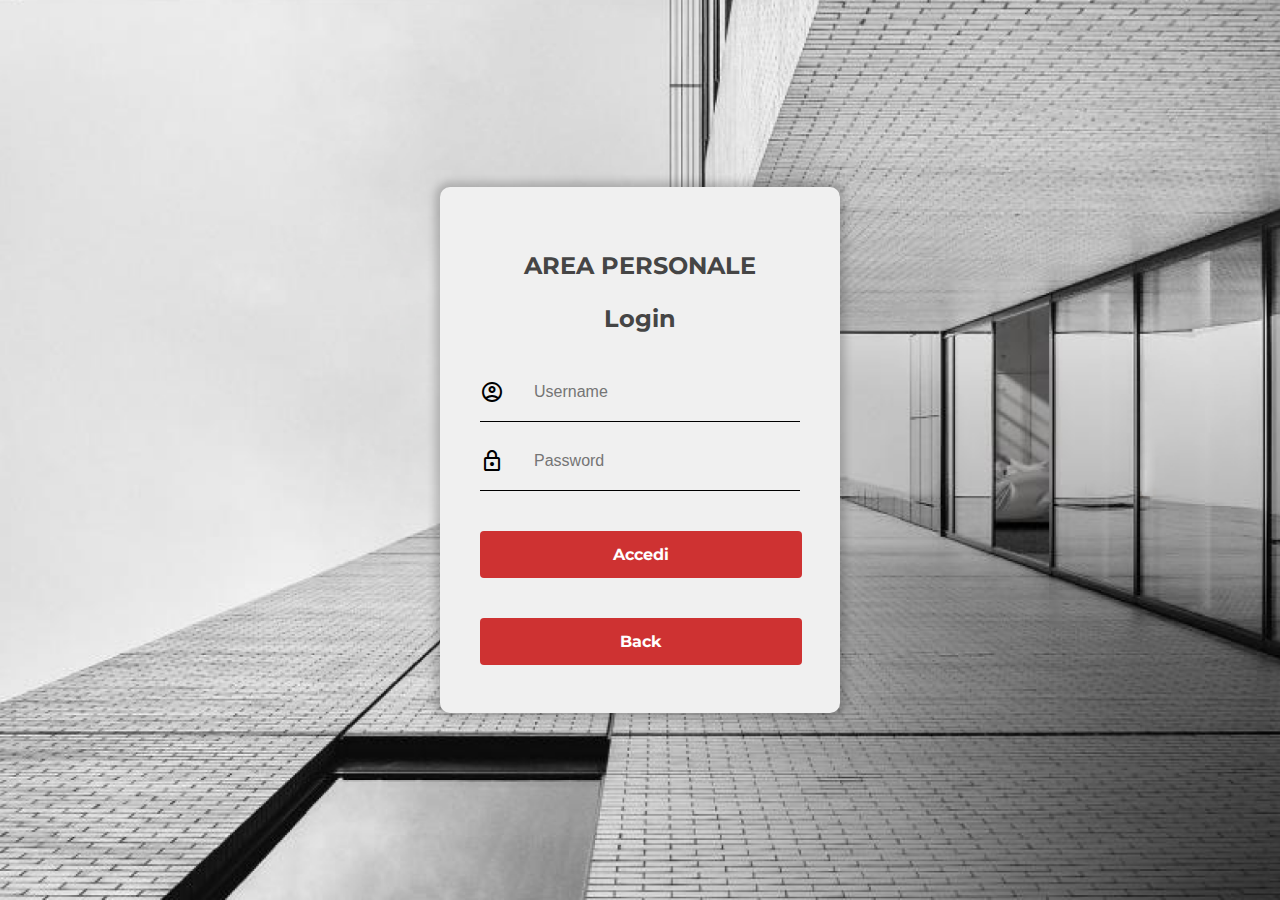
<file: login.html>
<!DOCTYPE html>
<html>
<head>
	<title>Io3 - Login</title>
	<meta charset="UTF-8">
	<meta name="viewport" content="width=device-width, initial-scale=1.0">
	<title>Form di login</title>
    <link rel="stylesheet" href="css/login_style.css">
    <link href="https://fonts.googleapis.com/icon?family=Material+Icons+Outlined" rel="stylesheet"> <!--LO POSSO ANCHE RIMUOVERE MA PER ADESSO LASCIO COSI-->
    
	<link rel="stylesheet" href="https://fonts.googleapis.com/css2?family=Material+Symbols+Outlined:opsz,wght,FILL,GRAD@20..48,100..700,0..1,-50..200" />

	<link rel="icon" type="image/png" href="images/fav_icon.png">

</head>

<body style=" background-image: url('images/Background_presentation.png');">
	<div class="container">
		<div class="box">
			
			<h3 style="text-align: center;">AREA PERSONALE</h3>
			<h3 style="text-align: center; margin-bottom: 30px;">Login</h3>
			<form>
				<div class="input-icon" >
					<span class="material-symbols-outlined user-icon">account_circle</span>
					<input type="text" id="username" name="username" placeholder="Username" required>
				</div>
				<div class="input-icon">
					<span class="material-symbols-outlined">lock</span>
					<input type="password" id="password" name="password" placeholder="Password" required>
				</div>
				<div class="submit-button" onclick="func_accedi()">Accedi</div>
                <div class="submit-button" onclick="backToHome()">Back</div>
			</form>
		</div>
	</div>
	
</body>


<!--CUSTOM JS PER LA PAGINA MIA-->
<script src="js/jquery.js"></script>
<script src="js/bootstrap.min.js"></script>
<script src="js/jquery.stellar.min.js"></script>
<script src="js/wow.min.js"></script>
<script src="js/owl.carousel.min.js"></script>
<script src="js/jquery.magnific-popup.min.js"></script>
<script src="js/smoothscroll.js"></script>
<script src="js/custom.js"></script>


<script>

	function func_accedi() {
            event.preventDefault();
            username=document.getElementById('username').value
            console.log("USERNAME: "+username)
            password=document.getElementById('password').value
            console.log("pass: "+password)
            $.ajax({
                type: "POST",
                url: "/login",
                contentType: "application/json",
                data: JSON.stringify({
                   username : username,
                   password : password,
                }),
                dataType: "json",
                success: function (risposta) {
                    makeAlert(risposta);
                }
            });
            }

            function makeAlert(output){
                console.log("sono entrato nell'if")
                console.log(output)
                if(output.verified=='false'){
                    
                    alert("Username and/or Password sbagliate")
                }
                else{
                    window.location.href = "/areaPersonale";
            }
        }
                    
	
	function backToHome (){
		window.location.href = "/";
	}
	
</script>

</html>
</file>
<file: css/login_style.css>
@import url('https://fonts.googleapis.com/css?family=Montserrat:400,700');

body {
  background: #ffffff;
  font-family: 'Montserrat', sans-serif;
  overflow-x: hidden;
}



/*---------------------------------------
   TYPOGRAPHY              
-----------------------------------------*/

h1,h2,h3,h4,h5,h6 {
  font-weight: bold;
  line-height: inherit;
}

h1 {
  color: #252525;
  font-size: 3em;
  line-height: 50px;
}

h2 {
  color: #353535;
  font-size: 2em;
  padding-bottom: 10px;
}

h3 {
  font-size: 1.5em;
  margin-bottom: 0;
}

h3,
h3 a {
  color: #454545;
}

p {
  color: #757575;
  font-size: 14px;
  font-weight: normal;
  line-height: 24px;
}



/*---------------------------------------
   GENERAL               
-----------------------------------------*/

html{
  -webkit-font-smoothing: antialiased;
}

a {
  color: #252525;
  -webkit-transition: 0.5s;
  transition: 0.5s;
  text-decoration: none !important;
}

a:hover, a:active, a:focus {
  color: #ce3232;
  outline: none;
}

::-webkit-scrollbar{
  width: 8px;
  height: 8px;
}

::-webkit-scrollbar-thumb {
  cursor: pointer;
  background: #000000;
}

.section-title {
  padding-bottom: 40px;
}

.section-title h2 {
  margin: 0;
}

.section-title h4 {
  color: #bfbdbd;
  font-size: 10px;
  letter-spacing: 1px;
  text-transform: uppercase;
  margin-top: 0;
}

.overlay {
  background: rgba(0,0,0,0.5);
  position: absolute;
  top: 0;
  right: 0;
  bottom: 0;
  left: 0;
  width: 100%;
  height: 100%;
}

section {
  position: relative;
  padding: 100px 0;
}

#team, 
#menu,
#testimonial {
  text-align: center;
}

.about-image img,
.team-thumb img {
  width: 100%;
}

#google-map iframe {
  border: 0;
  width: 100%;
  height: 390px;
}



/*---------------------------------------
   BUTTONS               
-----------------------------------------*/

.section-btn {
  background: #ce3232;
  border-radius: 0;
  border: 0;
  color: #f9f9f9;
  font-size: inherit;
  font-weight: normal;
  padding: 10px 25px;
  transition: 0.5s 0.2s;
}



/*---------------------------------------
     PRE LOADER              
-----------------------------------------*/

.preloader {
  position: fixed;
  top: 0;
  left: 0;
  width: 100%;
  height: 100%;
  z-index: 99999;
  display: flex;
  flex-flow: row nowrap;
  justify-content: center;
  align-items: center;
  background: none repeat scroll 0 0 #ffffff;
}

.spinner {
  border: 1px solid transparent;
  border-radius: 3px;
  position: relative;
}

.spinner:before {
  content: '';
  box-sizing: border-box;
  position: absolute;
  top: 50%;
  left: 50%;
  width: 45px;
  height: 45px;
  margin-top: -10px;
  margin-left: -10px;
  border-radius: 50%;
  border: 1px solid #575757;
  border-top-color: #ffffff;
  animation: spinner .9s linear infinite;
}

@-webkit-@keyframes spinner {
  to {transform: rotate(360deg);}
}

@keyframes spinner {
  to {transform: rotate(360deg);}
}



/*---------------------------------------
    MENU              
-----------------------------------------*/

.custom-navbar {
  border: none;
  margin-bottom: 0;
  padding: 25px 0;
}

.custom-navbar .navbar-brand {
  color: #ffffff;
  font-size: 18px;
  font-weight: bold;
}

.custom-navbar .navbar-brand span {
  color: #ce3232;
}

.top-nav-collapse {
  background: #ffffff;
}

.custom-navbar .navbar-nav.navbar-nav-first {
  margin-left: 8em;
}

.custom-navbar .navbar-nav.navbar-right li a {
  padding-right: 12px;
  padding-left: 12px;
}

.custom-navbar .navbar-nav.navbar-right .section-btn {
  display: inline-block;
  margin: 0.2em 0 0 1em;
}

.custom-navbar .navbar-nav.navbar-right .section-btn:hover {
  background: #292929;
  color: #ffffff;
}

.custom-navbar .navbar-nav.navbar-right .section-btn:focus {
  color: #ffffff;
}

.custom-navbar .navbar-nav.navbar-right .section-btn a {
  padding: 10px 25px;
}

.custom-navbar .nav .section-btn a:hover {
  color: #ffffff;
}

.custom-navbar .nav li a {
  font-size: 12px;
  font-weight: bold;
  color: #ffffff;
  padding-right: 22px;
  padding-left: 22px;
  text-transform: uppercase;
}

.custom-navbar .nav li a:hover {
  background: transparent;
  color: #ce3232;
}

.custom-navbar .navbar-nav > li > a:hover,
.custom-navbar .navbar-nav > li > a:focus {
  background-color: transparent;
}

.custom-navbar .nav li.active > a {
  background-color: transparent;
  color: #ce3232;
}

.custom-navbar .navbar-toggle {
  border: none;
  padding-top: 10px;
}

.custom-navbar .navbar-toggle {
  background-color: transparent;
}

.custom-navbar .navbar-toggle .icon-bar {
  background: #252525;
  border-color: transparent;
}

@media(min-width:768px) {
  .custom-navbar {
    border-bottom: 0;
    background: 0 0; 
  }

  .custom-navbar.top-nav-collapse {
    background: #ffffff;
    -webkit-box-shadow: 0 1px 30px rgba(0, 0, 0, 0.1);
    -moz-box-shadow: 0 1px 30px rgba(0, 0, 0, 0.1);
    box-shadow: 0 1px 30px rgba(0, 0, 0, 0.1);
    padding: 12px 0;
  }

  .top-nav-collapse .navbar-brand {
    color: #454545;
  }

  .top-nav-collapse .nav li a {
    color: #575757;
  }

  .top-nav-collapse .nav .section-btn a {
    color: #ffffff;
  }
}



/*---------------------------------------
    HOME              
-----------------------------------------*/

#home {
  padding: 0;
}

#home h1 {
  color: #ffffff;
  padding-bottom: 30px;
}

#home h3 {
  color: #f9f9f9;
  font-size: 14px;
  line-height: inherit;
  letter-spacing: 2px;
  text-transform: uppercase;
  margin: 0;
}

@media (min-width: 768px) {
  .slider .col-md-8 {
    padding-left: 0;
  }
}

.slider .owl-dots {
  position: absolute;
  top: 50%;
  right: 2em;
  justify-content: center;
}

.owl-theme .owl-dots .owl-dot {
  display: block;
}

.owl-theme .owl-dots .owl-dot span {
  width: 12px;
  height: 12px;
  margin: 7px 10px;
  border: 2px solid #d9d9d9;
  background: transparent;
  display: block;
  -webkit-backface-visibility: visible;
  transition: opacity 200ms ease;
  border-radius: 30px;
}

.owl-theme .owl-dots .owl-dot.active span, .owl-theme .owl-dots .owl-dot:hover span {
  background-color: #ffffff;
  border-color: transparent;
}

.slider .caption {
  display: flex;
  justify-content: center;
  flex-direction: column;
  text-align: left;
  background-color: rgba(20,20,20,0.2);
  height: 100%;
  color: #fff;
  cursor: e-resize;
  padding: 4em 0 0 2em;
}

.slider .item {
  background-position: inherit;
  background-repeat: no-repeat;
  background-attachment: local;
  background-size: cover;
  height: 650px;
}

.slider .item-first {
  background-image: url(../images/Background_presentation.png);
}

.slider .item-second {
  background-image: url(../images/background_productivity.jpg);
}

.slider .item-third {
  background-image: url(../images/kit_backgroung.jpeg);
}


.slider .item-second .section-btn {
  background: #292929;
}

.slider .item-second .section-btn:hover {
  background: #ffffff;
}

.slider .item-third .section-btn {
  background: transparent;
  border: 1px solid #ffffff;
}

.slider .item-third .section-btn:hover,
.slider .item-third .section-btn:focus {
  background: #ce3232;
  border-color: transparent;
  color: #ffffff;
}



/*---------------------------------------
    ABOUT              
-----------------------------------------*/

#about {
  padding-bottom: 0;
}

.about-info {
  padding: 0 6em 5em 0;
}

.about-info .section-title {
  padding-bottom: 20px;
}

.about-image {
  position: absolute;
}


 /*---------------------------------------
    OUR SOLUTION            
-----------------------------------------*/

#solution {
  background: #ffffff;
}

.slider .item-fourth {
  background-image: url(../images/smart_home.jpeg);
}

.slider .item-fifth {
  background-image: url(../images/system_overview.jpg);
  background-size: cover;
}




/*---------------------------------------
    TEAM              
-----------------------------------------*/

#team {
  background: #f9f9f9;
}

.team-thumb {
  position: relative;
  overflow: hidden;
  cursor: pointer;
}

.team-info {
  padding: 10px 30px 20px 30px;
}

.team-thumb .team-hover {
  position: absolute;
  background: #1c1c1c;
  width: 100%;
  height: 100%;
  top: 0;
  right: 0;
  bottom: 0;
  left: 0;
  text-align: center;
  opacity: 0;
  transform: translateY(100%);
  transition: 0.5s 0.2s;
}

.team-thumb:hover .team-hover {
  opacity: 0.95;
  transition-delay: 0.3s;
  transform: translateY(0);
}

.team-thumb img {
  transition: 0.5s 0.2s;
}

.team-thumb:hover img {
  transform: scale(1.2);
}

.team-thumb .social-icon li a {
  background: #292929;
  border-radius: 100%;
  width: 50px;
  height: 50px;
  line-height: 50px;
  color: #d9d9d9;
  font-size: 20px;
  margin: 15px 5px 0 5px;
}

.team-thumb .team-item {
  position: absolute;
  top: 50%;
  left: 50%;
  -webkit-transform: translate(-50%,-50%);
  -moz-transform: translate(-50%,-50%);
  transform: translate(-50%,-50%);
}

.team-item h4 {
  color: #ffffff;
}

.team-info p {
  color: #bfbdbd;
  font-size: 12px;
  font-weight: bold;
  letter-spacing: 1px;
  text-transform: uppercase;
  margin-top: 5px;
}



/*---------------------------------------
   MENU              
-----------------------------------------*/

#menu {
  padding-bottom: 0;
}

#menu .container {
  width: 100%;
}

#menu .col-md-4 {
  margin: 0;
  padding: 0;
}

.menu-thumb img {
  width: 80%;
  transition: 0.5s;
}

.menu-thumb:hover img {
  transform: scale(1.10);
}

#menu .menu-thumb {
  overflow: hidden;
  position: relative;
  cursor: pointer;
  width: 102%;
}

.menu-thumb .menu-info {
  position: absolute;
  top: 60%;
  left: 0px;
  right: 0px;
  bottom: 0px;
  text-align: left;
  padding: 25px 30px;
  transition: 0.5s 0.2s;
}

.menu-info .menu-item {
  float: left;
}

.menu-info .menu-price {
  float: right;
}

.menu-info .menu-price span {
  font-size: 20px;
  font-weight: bold;
  line-height: normal;
  display: block;
  margin-top: 10px;
}

.menu-thumb .menu-info h3,
.menu-thumb .menu-info p,
.menu-thumb .menu-info span {
  transform: translateY(100%);
  opacity: 0;
  display: block;
  transition: 0.5s 0.2s;
  color: #ffffff;
  z-index: 2;
  position: relative;
}

.menu-thumb .menu-info h3 {
  margin-top: 0;
}

.menu-thumb .menu-info p {
  color: #d9d9d9;
  text-transform: uppercase;
  font-size: 10px;
  font-weight: bold;
  letter-spacing: 1px;
}

.menu-thumb:hover .menu-info h3,
.menu-thumb:hover .menu-info p,
.menu-thumb:hover .menu-info span {
  transform: translateY(0px);
  opacity: 1;
}

.menu-thumb:hover .menu-info {
  background: rgba(0,0,0,0.8);
}



/*---------------------------------------
    TESTIMONIAL             
-----------------------------------------*/

#testimonial {
  background: url('../images/blue_background.jpeg') center center no-repeat;
  background-size: cover;
}

#testimonial .owl-dots {
  position: relative;
  top: 0;
  right: 0;
  justify-content: center;
}

#testimonial .owl-theme .owl-dots .owl-dot,
#testimonial .owl-theme .owl-dots .owl-dot span {
  display: inline-block;
}

#testimonial .owl-theme .owl-dots .owl-dot span {
  margin: 20px 5px;
}

#testimonial h2 {
  color: #ffffff;
}

#testimonial p,
.tst-author h4,
.tst-author span {
  display: inline;
}

#testimonial p {
  color: #d9d9d9;
  font-size: 20px;
  line-height: 35px;
}

.tst-author {
  margin-top: 20px;
}

.tst-author h4,
.tst-author span {
  color: #b2b2b2;
}

.tst-author span {
  margin-left: 5px;
}



/*---------------------------------------
    CONTACT             
-----------------------------------------*/

#contact .section-title {
  padding-bottom: 0;
}

#contact .text-success,
#contact .text-danger {
  display: none;
}

#contact .form-control {
  background: transparent;
  border: 0;
  border-bottom: 1px solid #dddddd;
  border-radius: 0;
  box-shadow: none;
  font-size: 14px;
  font-weight: normal;
  margin-bottom: 15px;
  transition: all ease-in-out 0.4s;
}

#contact .form-control:hover,
#contact .form-control:focus {
  border-bottom-color: #c9c9c9;
}

#contact input {
  height: 55px;
}

#contact button#cf-submit {
  background: #ce3232;
  border-radius: 0;
  border: 0;
  color: #ffffff;
  font-weight: bold;
  height: 50px;
}

#contact button#cf-submit:hover {
  background: #292929;
  color: #ffffff;
}



/*---------------------------------------
   FOOTER              
-----------------------------------------*/

footer {
  border-top: 1px solid rgba(0,0,0,0.05);
  padding: 120px 0;
  padding-bottom: 80px;
}

footer .section-title {
  padding-bottom: 10px;
}

footer h2 {
  font-size: 20px;
}

footer a,
footer p {
  color: #909090;
}

footer strong {
  color: #d9d9d9;
}

footer address p {
  margin-bottom: 0;
}

.footer-info,
footer .social-icon {
  margin-top: 20px;
}

.footer-open-hour {
  background: #ce3232;
  background: url('../images/footer-open-hour-bg.jpg') center center no-repeat;
  background-size: cover;
  border-radius: 20px;
  margin-top: 0;
  padding: 40px 0 40px 80px;
  overflow: hidden;
  position: relative;
  z-index: 22;
  right: 20px;
  bottom: 20px;
}

.footer-open-hour::after {
  background: rgba(29,29,29,0.85);
  content: "";
  position: absolute;
  top: 0;
  right: 0;
  bottom: 0;
  left: 0;
  width: 100%;
  height: 100%;
  z-index: -2222;
}

.footer-open-hour h2 {
  color: #ffffff;
}

.footer-open-hour p {
  color: #d9d9d9;
}

.footer-open-hour strong {
  color: #f9f9f9;
}



/*---------------------------------------
   SOCIAL ICON              
-----------------------------------------*/

.social-icon {
  position: relative;
  padding: 0;
  margin: 0;
}

.social-icon li {
  display: inline-block;
  list-style: none;
  margin-bottom: 5px;
}

.social-icon li a {
  border-radius: 100px;
  color: #ce3232;
  font-size: 15px;
  width: 35px;
  height: 35px;
  line-height: 35px;
  text-decoration: none;
  text-align: center;
  transition: all 0.4s ease-in-out;
  position: relative;
}

.social-icon li a:hover {
  background: #ce3232;
  color: #ffffff;
}



/*---------------------------------------
   RESPONSIVE STYLES              
-----------------------------------------*/

@media screen and (max-width: 1170px) {
  .custom-navbar .navbar-nav.navbar-nav-first {
    margin-left: inherit;
  }
}


@media only screen and (max-width: 1200px) {
  .about-info {
    padding-right: 0;
  }

  .about-image {
    position: relative;
  }
}


@media only screen and (max-width: 992px) {
  section {
    padding: 60px 0;
  }

  .custom-navbar .section-btn {
    margin-left: 1em;
  }

  .slider .item {
    background-position: center;
    
  }

  .about-info {
    padding: 0;
  }

  .team-info {
    margin-bottom: 50px;
  }

  #menu .menu-thumb {
    width: 103%;
  }

  #testimonial {
    background-position: 50% 0 !important;
  }

  #google-map,
  .footer-info {
    margin-bottom: 50px;
  }
}


@media only screen and (min-width: 768px) and (max-width: 991px) {
  .custom-navbar .nav li a {
    padding-right: 10px;
    padding-left: 10px;
  }
}

@media only screen and (max-width: 767px) {
  h1 {
    font-size: 2.5em;
  }

  h1,h2,h3 {
    line-height: normal;
  }

  .custom-navbar {
    background: #ffffff;
    -webkit-box-shadow: 0 1px 30px rgba(0, 0, 0, 0.1);
    -moz-box-shadow: 0 1px 30px rgba(0, 0, 0, 0.1);
    box-shadow: 0 1px 30px rgba(0, 0, 0, 0.1);
    padding: 10px 0;
    text-align: center;
  }

  .custom-navbar .nav li a {
    line-height: normal;
    padding: 10px;
  }

  .custom-navbar .navbar-brand,
  .top-nav-collapse .navbar-brand {
    color: #252525;
    font-weight: 600;
  }

  .custom-navbar .nav li a,
  .top-nav-collapse .nav li a {
    color: #575757;
  }

  .custom-navbar .navbar-nav.navbar-right li {
    display: inline-block;
  }

  .custom-navbar .navbar-nav.navbar-right .section-btn {
    display: block !important;
    width: 50%;
    margin: 10px auto 10px auto;
    padding: 10px;
  }

  .custom-navbar .section-btn a {
    color: #ffffff !important;
  }

  .slider .caption {
    padding: 0;
  }

  .menu-thumb .menu-info {
    top: 80%;
  }

  footer {
    padding: 60px 0;
    padding-bottom: 60px;
  }

  .footer-open-hour {
    right: 0;
    bottom: 0;
    margin-top: 30px;
  }
}


@media only screen and (max-width: 580px) {
  h1 {
    font-size: 2.1em;
  }

  h2 {
    font-size: 1.8em;
  }

  .menu-thumb .menu-info {
    top: 60%;
  }
}





body {

    background-size: cover;
    background-repeat: no-repeat;
    background-position: center;
    margin: 0;
    padding: 0;
    font-family: 'Montserrat', sans-serif;
}

.container {
    display: flex;
    justify-content: center;
    align-items: center;
    height: 100vh;
}

.box {
    background-color: #f0f0f0;
    padding: 40px;
    border-radius: 10px;
    box-shadow: 0px 0px 8px 5px rgba(0, 0, 0, 0.2);
    max-width: 320px;
    width: 80%;
}

.input-icon {
    border-bottom: 1px solid black;
}

input[type="text"], input[type="password"] {
    width: 100%;
    padding: 12px 20px;
    margin: 8px 0;
    margin-left: 10px;
    box-sizing: border-box;
    border-radius: 4px;
    border: none;
    font-size: 16px;
    font-weight: italic;
    color: #333;
    background-color: #f0f0f0;
    -webkit-appearance: none;
    -moz-appearance: none;
    appearance: none;

}

.submit-button {
    background-color: #ce3232;
    color: white;
    padding: 14px 20px;
    margin: 8px 0;
    border: none;
    border-radius: 4px;
    cursor: pointer;
    width: 88%;
    font-size: 16px;
    font-weight: bold;
    -webkit-transition: background-color 0.3s;
    transition: background-color 0.4s;
    margin-top: 40px;
    text-align: center;

}





.submit-button:hover {
    background-color: #922626;
}

.material-icons {
    font-size: 24px;
    color: #333;
    margin-right: 10px;
    vertical-align: middle;
}

.input-icon {
    display: flex;
    align-items: center;
    position: relative;
    margin-top: 10px;
}

.input-icon i {
    position: absolute;
    top: 50%;
    left: 10px;
    transform: translateY(-50%);
}
</file>
